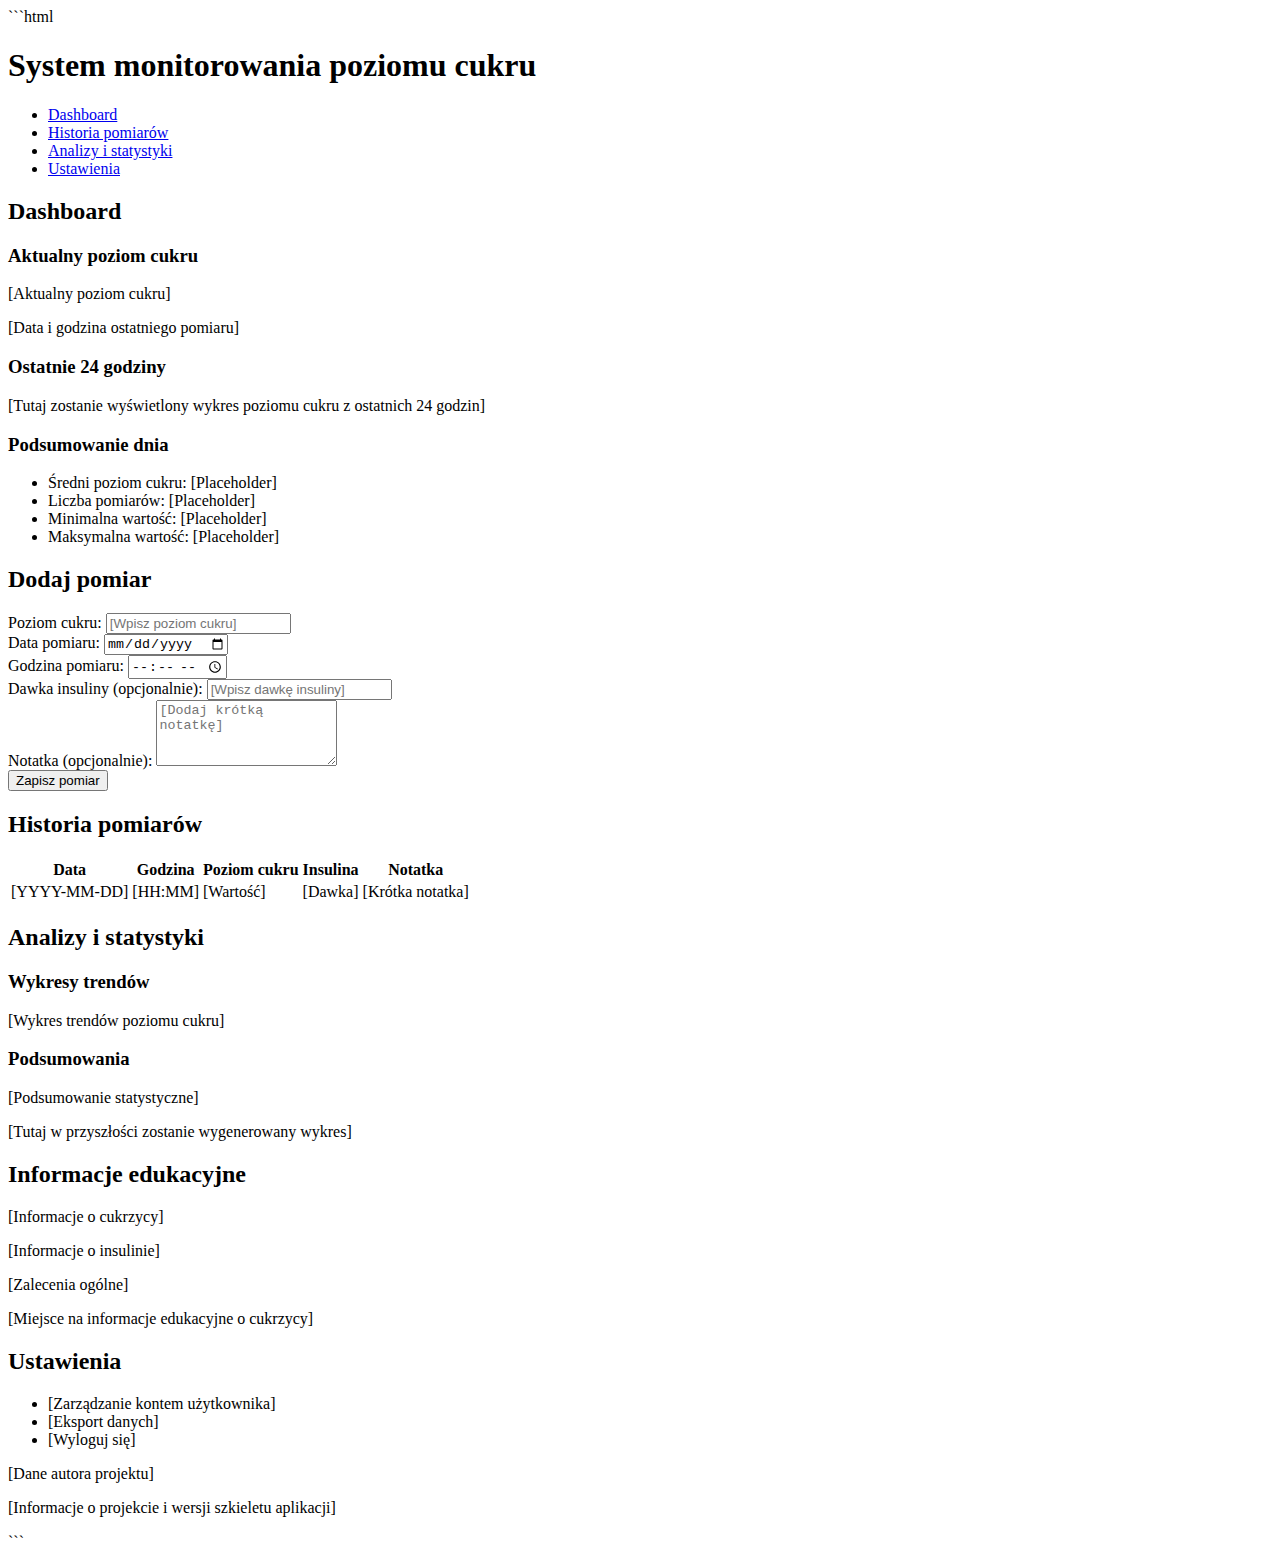
<file: index.html>
```html
<!DOCTYPE html>
<html lang="pl">
<head>
    <!-- Meta informacje podstawowe -->
    <meta charset="UTF-8">
    <meta name="viewport" content="width=device-width, initial-scale=1.0">
    <title>System monitorowania poziomu cukru</title>
</head>
<body>

    <!-- Nagłówek strony z tytułem i prostym menu -->
    <header>
        <h1>System monitorowania poziomu cukru</h1>
        <nav>
            <!-- Proste menu nawigacyjne prowadzące do sekcji na tej samej stronie -->
            <ul>
                <li><a href="#dashboard">Dashboard</a></li>
                <li><a href="#history">Historia pomiarów</a></li>
                <li><a href="#analytics">Analizy i statystyki</a></li>
                <li><a href="#settings">Ustawienia</a></li>
            </ul>
        </nav>
    </header>

    <main>
        <!-- Sekcja: Dashboard (strona główna) -->
        <section id="dashboard">
            <!-- Panel aktualnego poziomu cukru -->
            <h2>Dashboard</h2>
            <article>
                <h3>Aktualny poziom cukru</h3>
                <p>[Aktualny poziom cukru]</p>
                <p>[Data i godzina ostatniego pomiaru]</p>
            </article>

            <!-- Mini-wykres ostatnich 24h -->
            <article>
                <h3>Ostatnie 24 godziny</h3>
                <p>[Tutaj zostanie wyświetlony wykres poziomu cukru z ostatnich 24 godzin]</p>
            </article>

            <!-- Podsumowanie dnia -->
            <article>
                <h3>Podsumowanie dnia</h3>
                <ul>
                    <li>Średni poziom cukru: [Placeholder]</li>
                    <li>Liczba pomiarów: [Placeholder]</li>
                    <li>Minimalna wartość: [Placeholder]</li>
                    <li>Maksymalna wartość: [Placeholder]</li>
                </ul>
            </article>
        </section>

        <!-- Sekcja: Formularz "Dodaj pomiar" -->
        <section id="add-measurement">
            <h2>Dodaj pomiar</h2>
            <!-- Formularz do dodawania nowego pomiaru -->
            <!-- Uwaga: Walidacja formularza będzie realizowana w JavaScript w przyszłości -->
            <form action="#" method="post">
                <div>
                    <label for="poziom-cukru">Poziom cukru:</label>
                    <input type="number" id="poziom-cukru" name="poziom_cukru" placeholder="[Wpisz poziom cukru]">
                </div>
                <div>
                    <label for="data-pomiaru">Data pomiaru:</label>
                    <input type="date" id="data-pomiaru" name="data_pomiaru" placeholder="[Wybierz datę]">
                </div>
                <div>
                    <label for="godzina-pomiaru">Godzina pomiaru:</label>
                    <input type="time" id="godzina-pomiaru" name="godzina_pomiaru" placeholder="[Wybierz godzinę]">
                </div>
                <div>
                    <label for="dawka-insuliny">Dawka insuliny (opcjonalnie):</label>
                    <input type="number" id="dawka-insuliny" name="dawka_insuliny" placeholder="[Wpisz dawkę insuliny]">
                </div>
                <div>
                    <label for="notatka">Notatka (opcjonalnie):</label>
                    <textarea id="notatka" name="notatka" rows="4" placeholder="[Dodaj krótką notatkę]"></textarea>
                </div>
                <div>
                    <button type="submit">Zapisz pomiar</button>
                </div>
            </form>
        </section>

        <!-- Sekcja: Historia pomiarów -->
        <section id="history">
            <h2>Historia pomiarów</h2>
            <!-- Tabela z historią pomiarów -->
            <table>
                <thead>
                    <tr>
                        <th>Data</th>
                        <th>Godzina</th>
                        <th>Poziom cukru</th>
                        <th>Insulina</th>
                        <th>Notatka</th>
                    </tr>
                </thead>
                <tbody>
                    <!-- Przykładowy wiersz z placeholderami -->
                    <tr>
                        <td>[YYYY-MM-DD]</td>
                        <td>[HH:MM]</td>
                        <td>[Wartość]</td>
                        <td>[Dawka]</td>
                        <td>[Krótka notatka]</td>
                    </tr>
                </tbody>
            </table>
            <!-- [Dane będą generowane dynamicznie za pomocą JavaScript] -->
        </section>

        <!-- Sekcja: Analizy i statystyki -->
        <section id="analytics">
            <h2>Analizy i statystyki</h2>
            <!-- Miejsce na wykresy trendów -->
            <article>
                <h3>Wykresy trendów</h3>
                <p>[Wykres trendów poziomu cukru]</p>
            </article>
            <!-- Miejsce na podsumowania tygodniowe / miesięczne -->
            <article>
                <h3>Podsumowania</h3>
                <p>[Podsumowanie statystyczne]</p>
                <p>[Tutaj w przyszłości zostanie wygenerowany wykres]</p>
            </article>
        </section>

        <!-- Sekcja: Informacje edukacyjne -->
        <section id="education">
            <h2>Informacje edukacyjne</h2>
            <p>[Informacje o cukrzycy]</p>
            <p>[Informacje o insulinie]</p>
            <p>[Zalecenia ogólne]</p>
            <p>[Miejsce na informacje edukacyjne o cukrzycy]</p>
        </section>

        <!-- Sekcja: Ustawienia -->
        <section id="settings">
            <h2>Ustawienia</h2>
            <!-- Prosta lista opcji ustawień (placeholders) -->
            <ul>
                <li>[Zarządzanie kontem użytkownika]</li>
                <li>[Eksport danych]</li>
                <li>[Wyloguj się]</li>
            </ul>
        </section>
    </main>

    <!-- Stopka strony -->
    <footer>
        <p>[Dane autora projektu]</p>
        <p>[Informacje o projekcie i wersji szkieletu aplikacji]</p>
    </footer>

</body>
</html>
```
</file>
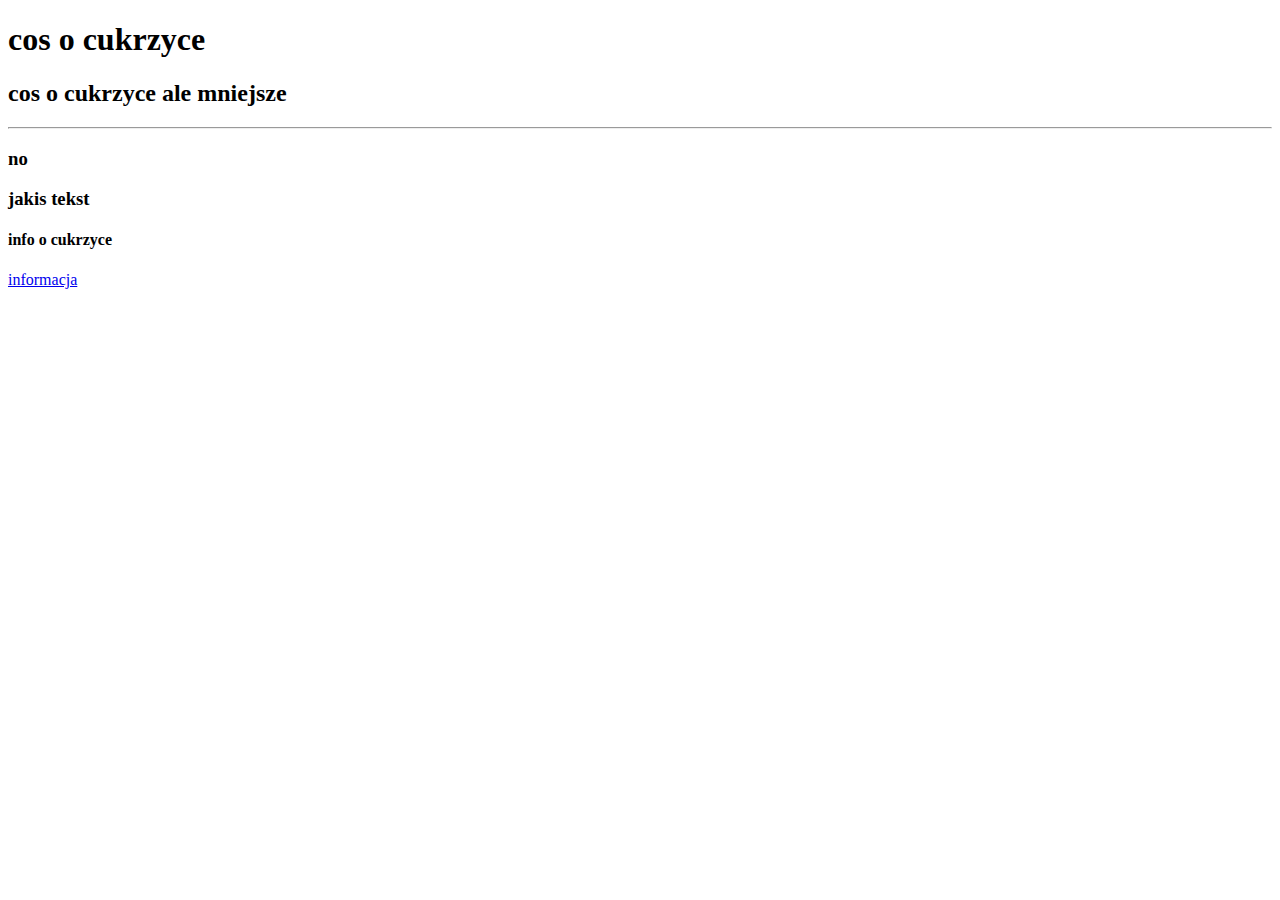
<file: projekt.github.io-main/projekt-strona/html/index.html>
<!DOCTYPE html>
<html>
<head>
    <title>jakis tytul </title>
</head>
    <body>
        <h1> cos o cukrzyce</h1>
        <h2> cos o cukrzyce ale mniejsze </h2>
        <hr>
        <h3> no <h3>
        <p>jakis tekst<p>
            <h4> info o cukrzyce</h4>

        <a href="https://www.zwrotnikraka.pl/czym-jest-cukrzyca" 
        target="_blank"
         title="strona o cukrzyce ">  
         informacja
        </a>
        <body>
</html>
</file>
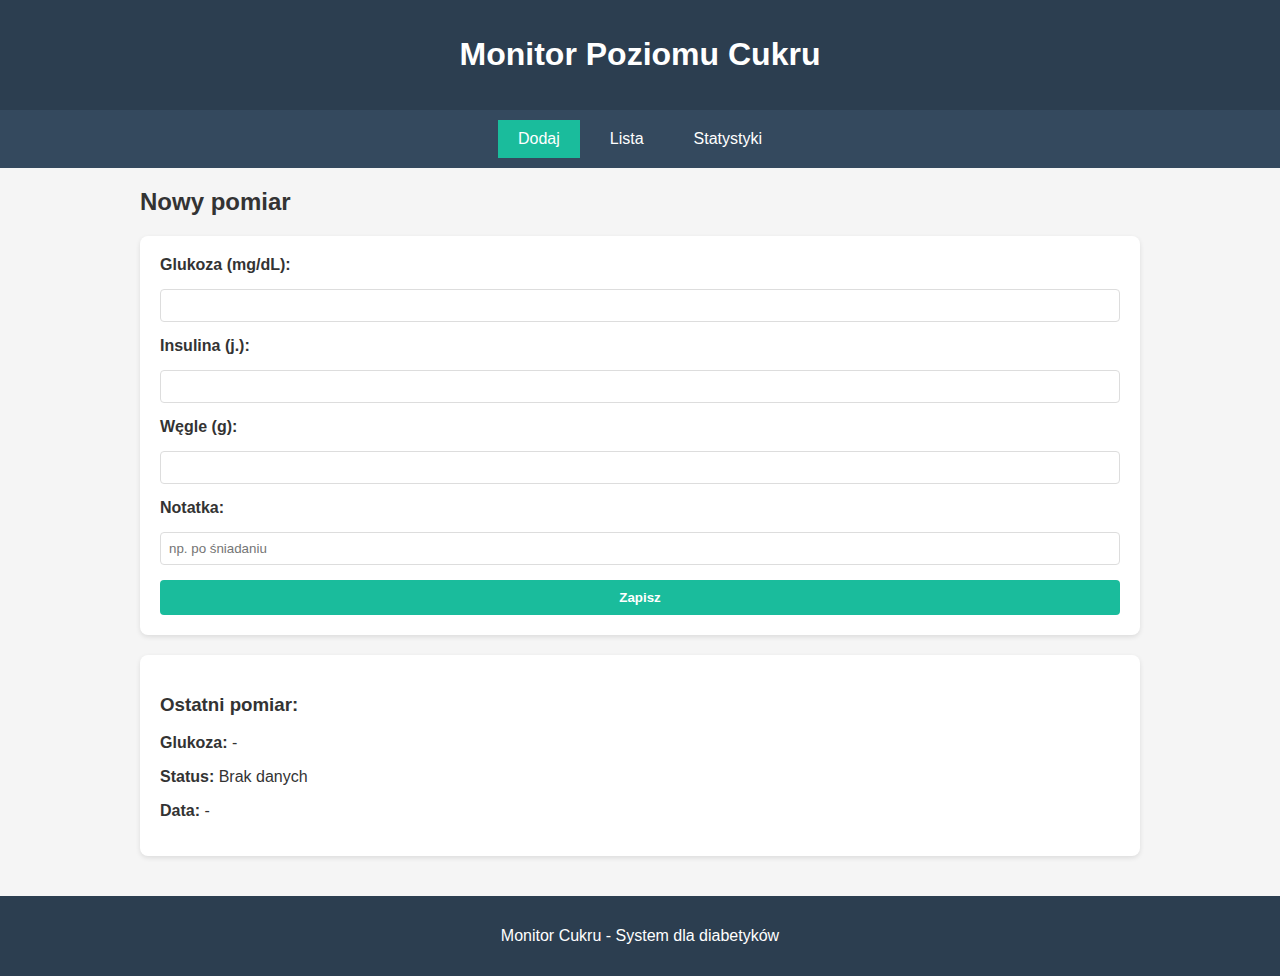
<file: nowy ol/test.html>
<!DOCTYPE html>
<html lang="pl">
<head>
  <meta charset="UTF-8">
  <title>Monitor Cukru</title>
  <link rel="stylesheet" href="test.css">
</head>
<body>
<header>
  <h1>Monitor Poziomu Cukru</h1>
</header>

<nav>
  <a href="#" class="menu-link active" data-page="dodaj">Dodaj</a>
  <a href="#" class="menu-link" data-page="lista">Lista</a>
  <a href="#" class="menu-link" data-page="statystyki">Statystyki</a>
</nav>

<main>
  <!-- DODAWANIE -->
  <div id="dodaj" class="page">
    <h2>Nowy pomiar</h2>
    <div class="card">
      <form id="form-pomiar">
        <label>Glukoza (mg/dL):</label>
        <input type="number" id="glukoza" required min="20" max="600">
        
        <label>Insulina (j.):</label>
        <input type="number" id="insulina" min="0" max="50" step="0.5">
        
        <label>Węgle (g):</label>
        <input type="number" id="wegle" min="0" max="300">
        
        <label>Notatka:</label>
        <input type="text" id="notatka" placeholder="np. po śniadaniu">
        
        <button type="submit" class="btn">Zapisz</button>
      </form>
    </div>
    
    <div class="card">
      <h3>Ostatni pomiar:</h3>
      <div id="ostatni-wynik">
        <p><strong>Glukoza:</strong> <span id="last-glukoza">-</span></p>
        <p><strong>Status:</strong> <span id="last-status">Brak</span></p>
        <p><strong>Data:</strong> <span id="last-data">-</span></p>
      </div>
    </div>
  </div>

  <!-- LISTA -->
  <div id="lista" class="page hidden">
    <h2>Historia</h2>
    <div class="card">
      <div id="tabela-kontener">
        <table id="tabela-pomiary">
          <thead>
            <tr>
              <th>Data</th>
              <th>Godzina</th>
              <th>Glukoza</th>
              <th>Insulina</th>
              <th>Węgle</th>
              <th>Notatka</th>
            </tr>
          </thead>
          <tbody id="tbody-pomiary"></tbody>
        </table>
        <p id="brak-danych" class="hidden">Brak pomiarów</p>
      </div>
    </div>
  </div>

  <!-- STATYSTYKI -->
  <div id="statystyki" class="page hidden">
    <h2>Statystyki</h2>
    
    <div class="card">
      <h3>Okres statystyk:</h3>
      <div class="okresy">
        <button class="okres-btn active" data-dni="1">Ostatni dzień</button>
        <button class="okres-btn" data-dni="7">7 dni</button>
        <button class="okres-btn" data-dni="30">30 dni</button>
        <button class="okres-btn" data-dni="110">110 dni</button>
        <button class="okres-btn" data-dni="0">Wszystkie</button>
      </div>
    </div>
    
    <div class="card">
      <h3>Podsumowanie</h3>
      <div class="stat-grid">
        <div class="stat-box">
          <div class="stat-liczba" id="stat-liczba">0</div>
          <div class="stat-tytul">Pomiary</div>
        </div>
        <div class="stat-box">
          <div class="stat-liczba" id="stat-srednia">-</div>
          <div class="stat-tytul">Średnia</div>
        </div>
        <div class="stat-box">
          <div class="stat-liczba" id="stat-min">-</div>
          <div class="stat-tytul">Min</div>
        </div>
        <div class="stat-box">
          <div class="stat-liczba" id="stat-max">-</div>
          <div class="stat-tytul">Max</div>
        </div>
      </div>
    </div>
    
    <div class="card">
      <h3>Wykres średnich</h3>
      <div id="wykres-prosty"></div>
    </div>
  </div>
</main>

<footer>
  <p>Monitor Cukru - System dla diabetyków</p>
</footer>

<script src="test.js"></script>
</body>
</html>
</file>
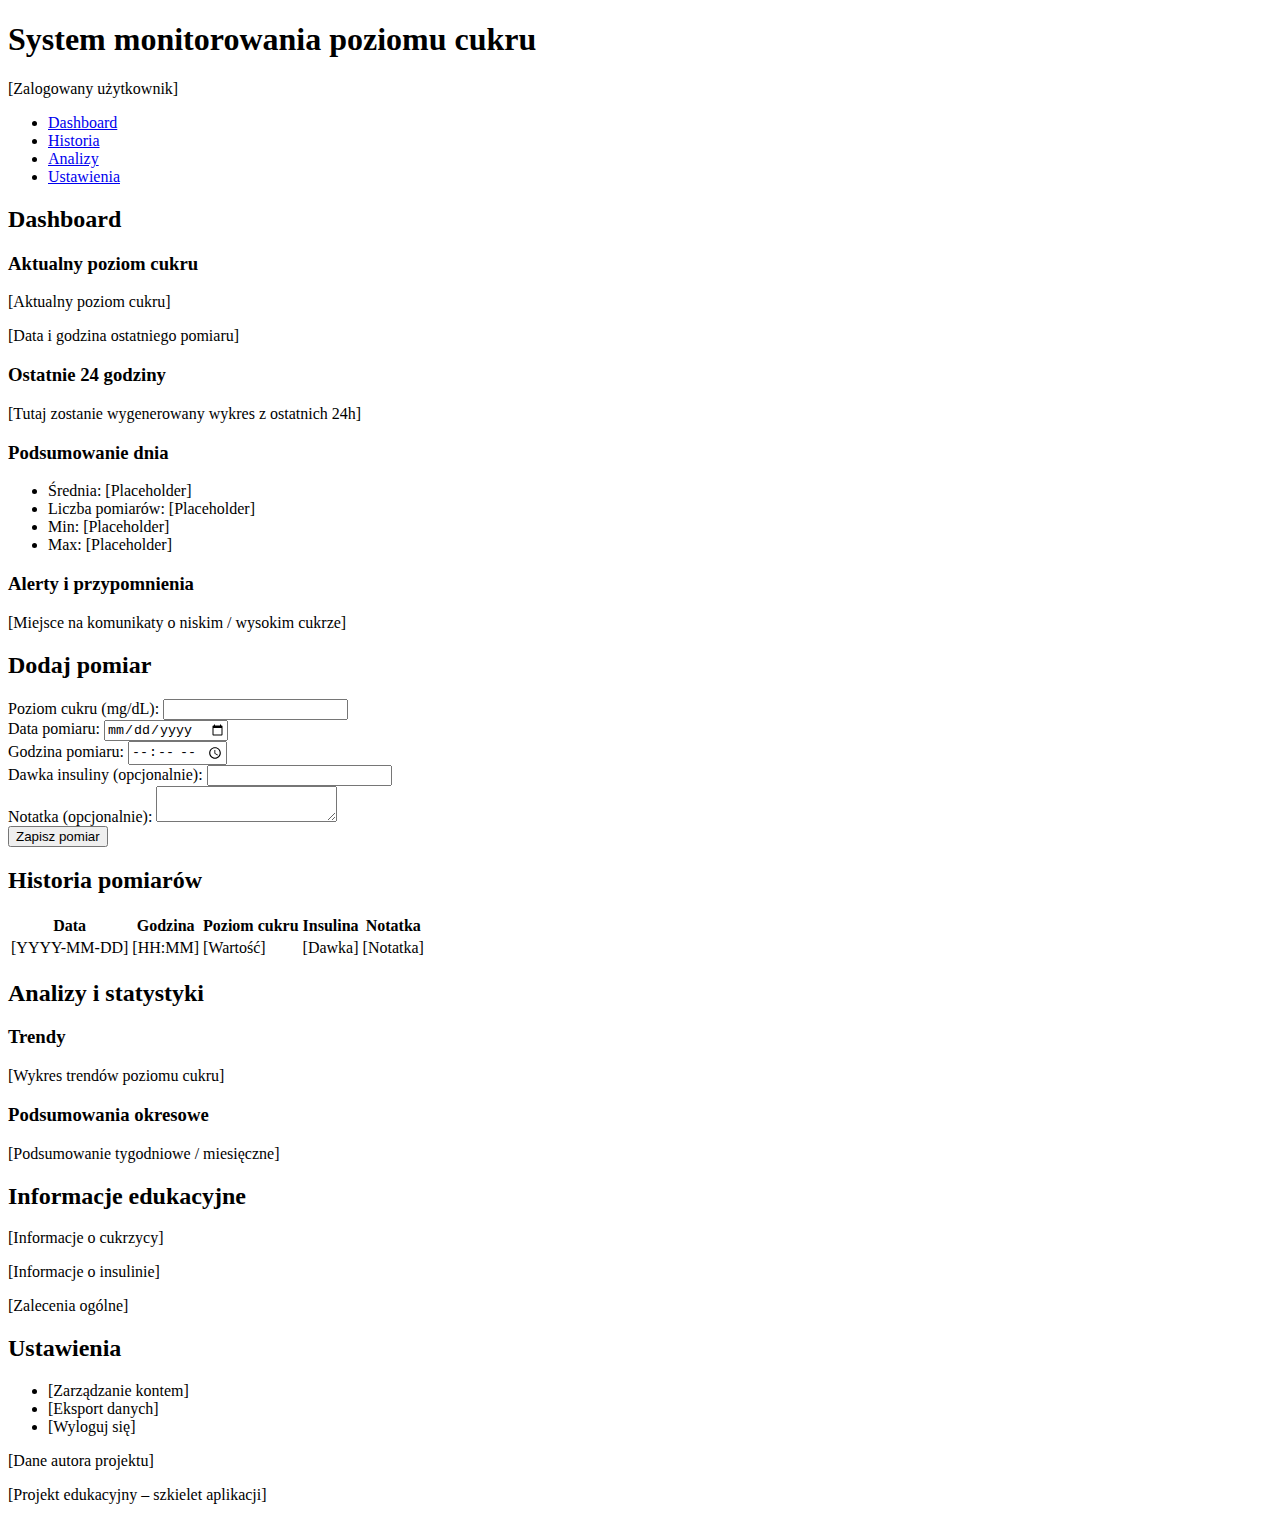
<file: projekt.github.io-main/208210/index01.html>
<!DOCTYPE html>
<html lang="pl">
<head>
    <meta charset="UTF-8">
    <meta name="viewport" content="width=device-width, initial-scale=1.0">
    <title>System monitorowania poziomu cukru</title>
</head>
<body>

<!-- ================= HEADER ================= -->
<header>
    <h1>System monitorowania poziomu cukru</h1>

    <!-- Informacja o użytkowniku -->
    <div id="user-info">
        <p>[Zalogowany użytkownik]</p>
    </div>

    <!-- Menu nawigacyjne -->
    <nav>
        <ul>
            <li><a href="#dashboard">Dashboard</a></li>
            <li><a href="#history">Historia</a></li>
            <li><a href="#analytics">Analizy</a></li>
            <li><a href="#settings">Ustawienia</a></li>
        </ul>
    </nav>
</header>

<!-- ================= MAIN ================= -->
<main>

<!-- ================= DASHBOARD ================= -->
<section id="dashboard">
    <h2>Dashboard</h2>

    <!-- Kontener dashboardu -->
    <div id="dashboard-container">

        <!-- Główny panel aktualnego poziomu cukru -->
        <div class="dashboard-card" id="current-glucose-card">
            <h3>Aktualny poziom cukru</h3>
            <p id="current-glucose">[Aktualny poziom cukru]</p>
            <p id="last-measurement-time">[Data i godzina ostatniego pomiaru]</p>
        </div>

        <!-- Mini wykres -->
        <div class="dashboard-card">
            <h3>Ostatnie 24 godziny</h3>
            <div id="mini-chart">
                [Tutaj zostanie wygenerowany wykres z ostatnich 24h]
            </div>
        </div>

        <!-- Podsumowanie dnia -->
        <div class="dashboard-card">
            <h3>Podsumowanie dnia</h3>
            <ul>
                <li>Średnia: <span id="daily-average">[Placeholder]</span></li>
                <li>Liczba pomiarów: <span id="daily-count">[Placeholder]</span></li>
                <li>Min: <span id="daily-min">[Placeholder]</span></li>
                <li>Max: <span id="daily-max">[Placeholder]</span></li>
            </ul>
        </div>

        <!-- Alerty -->
        <div class="dashboard-card" id="alerts">
            <h3>Alerty i przypomnienia</h3>
            <p>[Miejsce na komunikaty o niskim / wysokim cukrze]</p>
        </div>

    </div>
</section>

<!-- ================= FORMULARZ ================= -->
<section id="add-measurement">
    <h2>Dodaj pomiar</h2>

    <!-- Formularz -->
    <!-- Walidacja danych będzie realizowana w JavaScript -->
    <form id="measurement-form">

        <div>
            <label for="glucose">Poziom cukru (mg/dL):</label>
            <input type="number" id="glucose" name="glucose">
        </div>

        <div>
            <label for="date">Data pomiaru:</label>
            <input type="date" id="date" name="date">
        </div>

        <div>
            <label for="time">Godzina pomiaru:</label>
            <input type="time" id="time" name="time">
        </div>

        <div>
            <label for="insulin">Dawka insuliny (opcjonalnie):</label>
            <input type="number" id="insulin" name="insulin">
        </div>

        <div>
            <label for="note">Notatka (opcjonalnie):</label>
            <textarea id="note" name="note"></textarea>
        </div>

        <button type="submit">Zapisz pomiar</button>
    </form>
</section>

<!-- ================= HISTORIA ================= -->
<section id="history">
    <h2>Historia pomiarów</h2>

    <table id="history-table">
        <thead>
            <tr>
                <th>Data</th>
                <th>Godzina</th>
                <th>Poziom cukru</th>
                <th>Insulina</th>
                <th>Notatka</th>
            </tr>
        </thead>
        <tbody>
            <tr>
                <td>[YYYY-MM-DD]</td>
                <td>[HH:MM]</td>
                <td>[Wartość]</td>
                <td>[Dawka]</td>
                <td>[Notatka]</td>
            </tr>
        </tbody>
    </table>

    <!-- Dane będą generowane dynamicznie -->
</section>

<!-- ================= ANALIZY ================= -->
<section id="analytics">
    <h2>Analizy i statystyki</h2>

    <div class="analytics-card">
        <h3>Trendy</h3>
        <p>[Wykres trendów poziomu cukru]</p>
    </div>

    <div class="analytics-card">
        <h3>Podsumowania okresowe</h3>
        <p>[Podsumowanie tygodniowe / miesięczne]</p>
    </div>
</section>

<!-- ================= EDUKACJA ================= -->
<section id="education">
    <h2>Informacje edukacyjne</h2>
    <p>[Informacje o cukrzycy]</p>
    <p>[Informacje o insulinie]</p>
    <p>[Zalecenia ogólne]</p>
</section>

<!-- ================= USTAWIENIA ================= -->
<section id="settings">
    <h2>Ustawienia</h2>
    <ul>
        <li>[Zarządzanie kontem]</li>
        <li>[Eksport danych]</li>
        <li>[Wyloguj się]</li>
    </ul>
</section>

</main>

<!-- ================= FOOTER ================= -->
<footer>
    <p>[Dane autora projektu]</p>
    <p>[Projekt edukacyjny – szkielet aplikacji]</p>
</footer>

</body>
</html>
</file>
<file: nowy ol/test.css>
body {
  margin: 0;
  font-family: Arial, sans-serif;
  background: #f5f5f5;
  color: #333;
}

header {
  background: #2c3e50;
  color: white;
  padding: 15px;
  text-align: center;
}

nav {
  background: #34495e;
  display: flex;
  justify-content: center;
  padding: 10px;
}

nav a {
  color: white;
  text-decoration: none;
  padding: 10px 20px;
  margin: 0 5px;
}

nav a.active, nav a:hover {
  background: #1abc9c;
}

main {
  max-width: 1000px;
  margin: 20px auto;
  padding: 0 15px;
}

.page {
  display: block;
}

.hidden {
  display: none !important;
}

.card {
  background: white;
  padding: 20px;
  margin-bottom: 20px;
  border-radius: 8px;
  box-shadow: 0 2px 5px rgba(0,0,0,0.1);
}

form {
  display: grid;
  gap: 15px;
}

label {
  font-weight: bold;
}

input {
  padding: 8px;
  border: 1px solid #ddd;
  border-radius: 4px;
}

.btn {
  background: #1abc9c;
  color: white;
  padding: 10px;
  border: none;
  border-radius: 4px;
  cursor: pointer;
  font-weight: bold;
}

.btn:hover {
  background: #16a085;
}

.niski { color: #e74c3c; font-weight: bold; }
.normalny { color: #27ae60; font-weight: bold; }
.wysoki { color: #f39c12; font-weight: bold; }
.bardzo-wysoki { color: #c0392b; font-weight: bold; }

table {
  width: 100%;
  border-collapse: collapse;
  margin-top: 10px;
}

th {
  background: #2c3e50;
  color: white;
  padding: 10px;
  text-align: left;
}

td {
  padding: 10px;
  border-bottom: 1px solid #ddd;
}

tr:hover {
  background: #f9f9f9;
}

.okresy {
  display: flex;
  gap: 10px;
  flex-wrap: wrap;
}

.okres-btn {
  padding: 8px 15px;
  background: #ecf0f1;
  border: none;
  border-radius: 4px;
  cursor: pointer;
}

.okres-btn.active {
  background: #3498db;
  color: white;
}

.stat-grid {
  display: grid;
  grid-template-columns: repeat(auto-fit, minmax(150px, 1fr));
  gap: 15px;
  margin-top: 15px;
}

.stat-box {
  text-align: center;
  padding: 15px;
  background: #ecf0f1;
  border-radius: 5px;
}

.stat-liczba {
  font-size: 32px;
  font-weight: bold;
  color: #2c3e50;
}

.stat-tytul {
  font-size: 14px;
  color: #7f8c8d;
}

.wykres-kontener {
  display: flex;
  align-items: flex-end;
  height: 200px;
  gap: 10px;
  padding: 15px;
  border: 1px solid #ddd;
  background: #fafafa;
  margin-top: 15px;
}

.slupek-kontener {
  flex: 1;
  display: flex;
  flex-direction: column;
  align-items: center;
  height: 100%;
  justify-content: flex-end;
}

.slupek {
  width: 100%;
  min-height: 20px;
  border-radius: 4px 4px 0 0;
  transition: height 0.3s;
}

.slupek.niski { background: #e74c3c; }
.slupek.normalny { background: #27ae60; }
.slupek.wysoki { background: #f39c12; }
.slupek.bardzo-wysoki { background: #c0392b; }

.slupek-etykieta {
  margin-top: 5px;
  font-size: 12px;
  font-weight: bold;
}

footer {
  background: #2c3e50;
  color: white;
  text-align: center;
  padding: 15px;
  margin-top: 40px;
}
</file>
